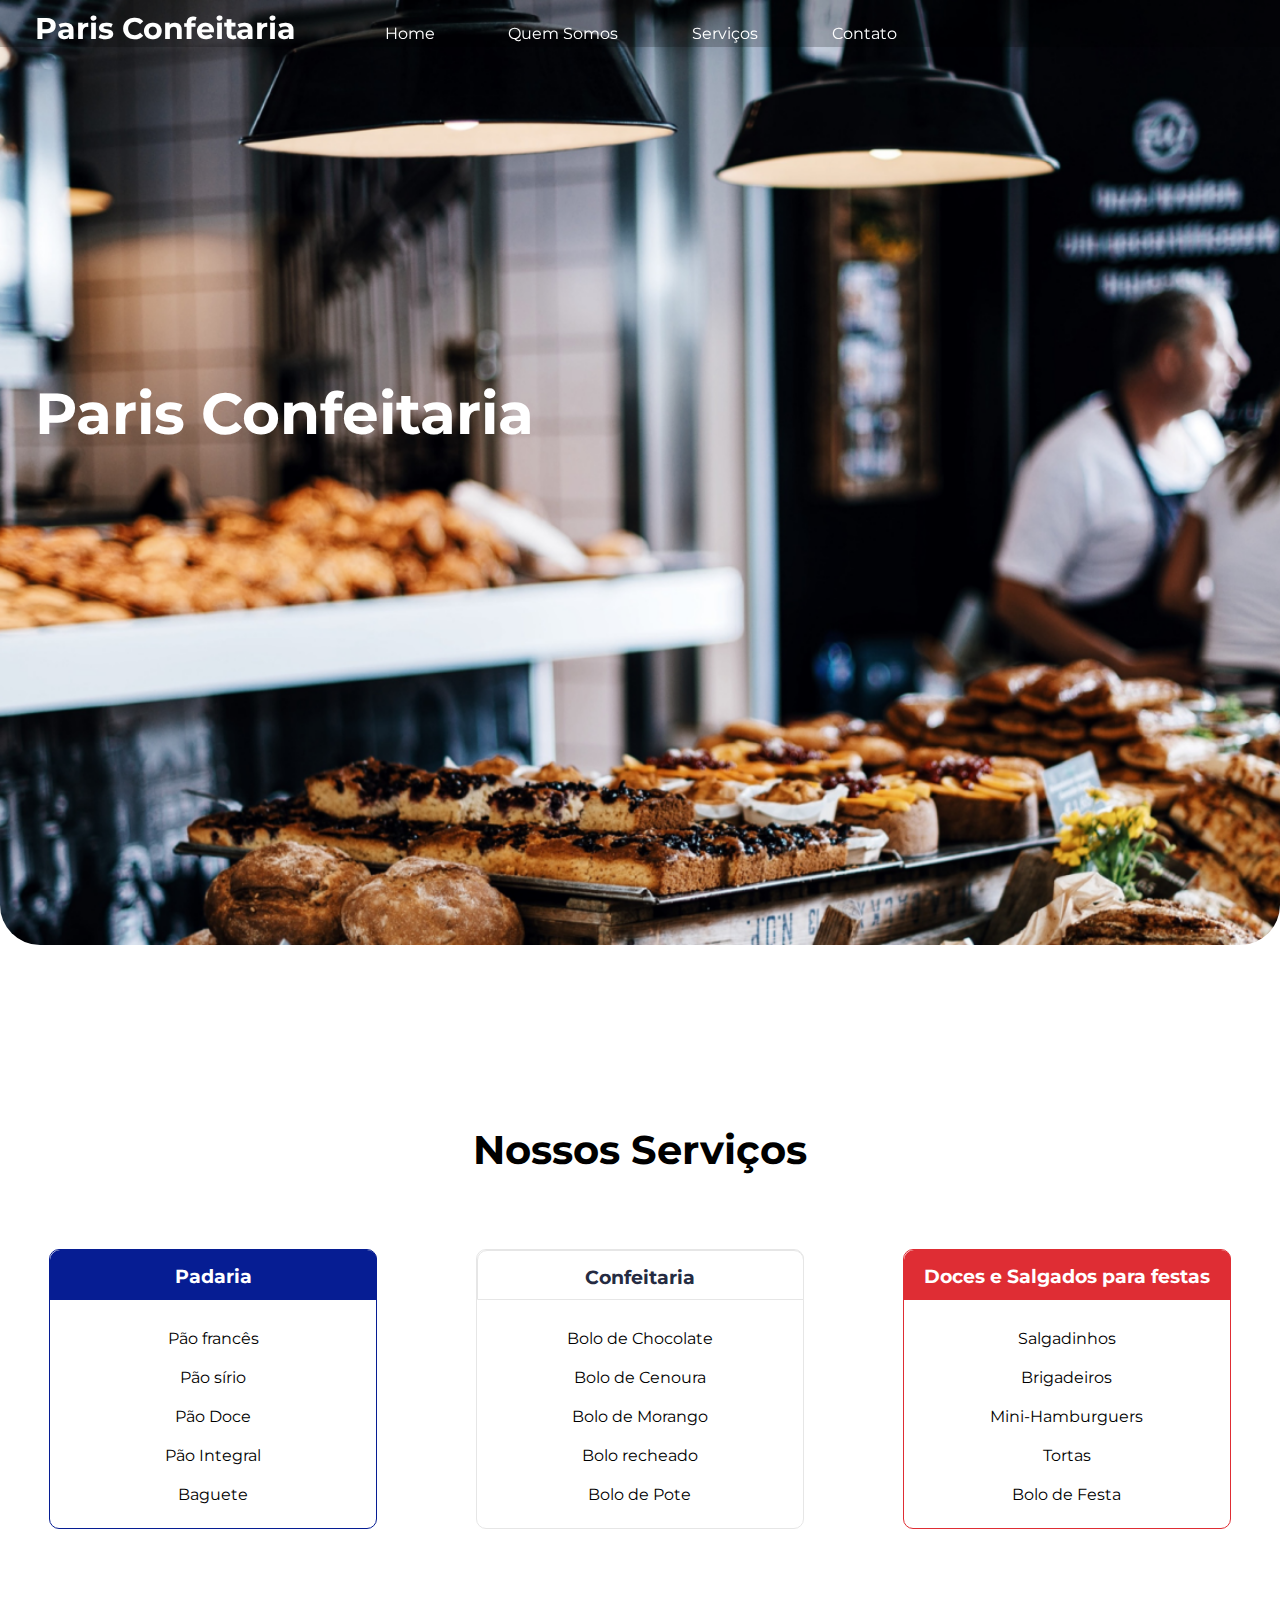
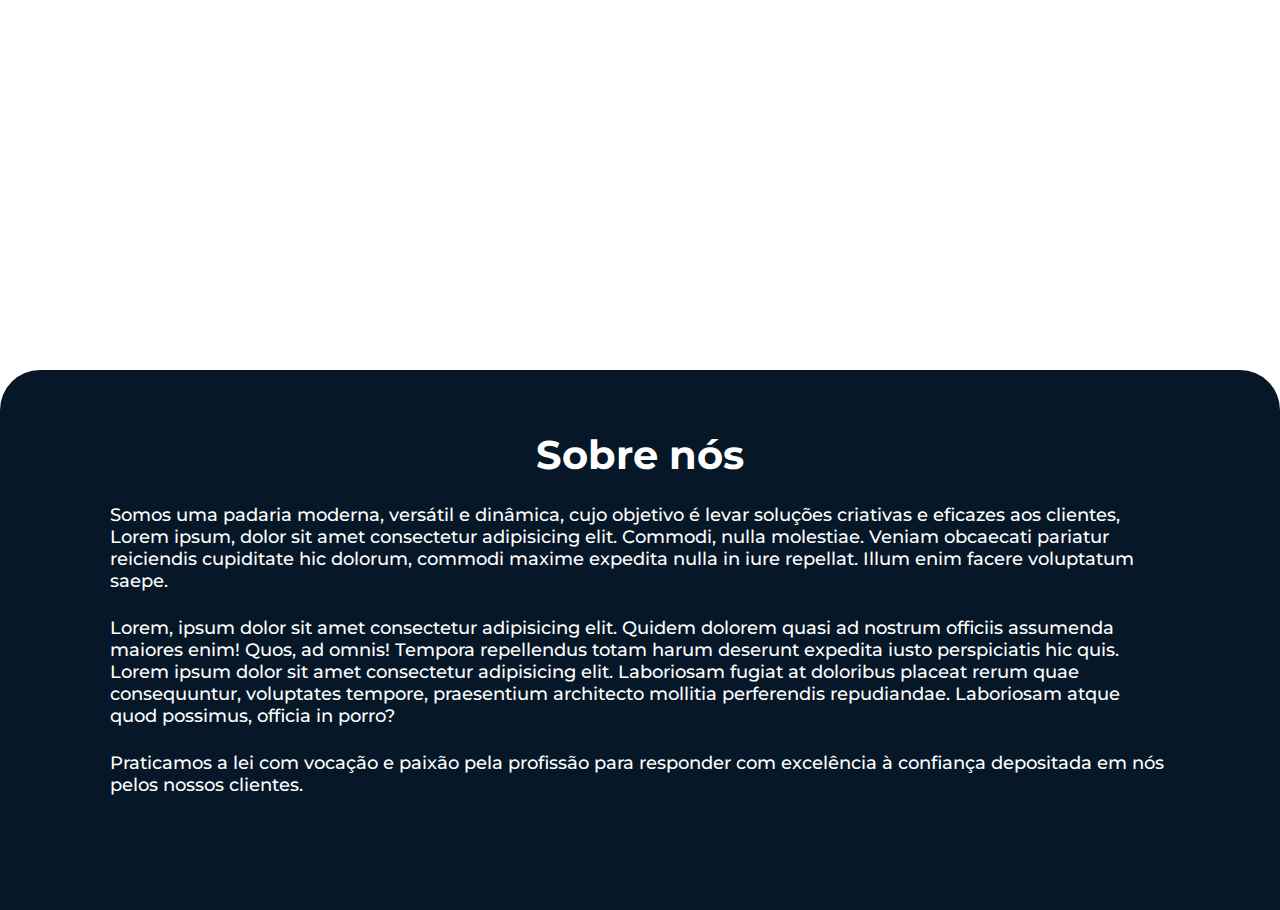
<file: index.html>
<!DOCTYPE html>
<html lang="pt-BR">
  <head>
    <meta charset="UTF-8" />
    <meta http-equiv="X-UA-Compatible" content="IE=edge" />
    <meta name="viewport" content="width=device-width, initial-scale=1.0" />
    <link rel="preconnect" href="https://fonts.googleapis.com" />
    <link rel="preconnect" href="https://fonts.gstatic.com" crossorigin />
    <link
      href="https://fonts.googleapis.com/css2?family=Montserrat:wght@100;300;400;700&display=swap"
      rel="stylesheet"
    />
    <link href="styles.css" rel="stylesheet" />
    <title>Paris Confeitaria</title>
  </head>
  <body>
    <!--Parte Navbar--> 
    <div class="caixa-superior" id="home">
      <div class="cabecalho">
        <h2 class="titulo-cabecalho">Paris Confeitaria</h2>
        <ul class= "nav">
          <li class="link-cabecalho"><a href="#home">Home</a></li>
          <li class="link-cabecalho"><a href="#titulo-inferior">Quem Somos</a></li>
          <li class="link-cabecalho"><a href="#titulo-meio-certo">Serviços</a></li>
          <li class="link-cabecalho"><a onclick="ChamaAbacate()">Contato</a></li>
        </ul>
      </div>

      <!--Fim Parte Navbar--> 
      <!-- Inicio Form -->
      <form id = "formulario-contato" action="https://formsubmit.co/gabrieldamico22@gmail.com" method="POST">
        <label >
          Nome
          <input type="text" name="Nome" placeholder="Digite seu nome" required>
        </label>
        <label>
          E-mail
          <input type="email" name="email" placeholder="Qual seu email?" required></input>

        </label>

        <label>
        Fale conosco
        <textarea name="Duvida" placeholder="Qual sua dúvida?"></textarea>
      </label>

      <button type="submit">Enviar</button>

      </form>
      <!-- Fim Form -->
      <h1>Paris Confeitaria</h1>
    </div>
<div class="pagina-meio" id="titulo-meio-certo">
  <h2 id="titulo-meio">Nossos Serviços</h2>

<div class="caixa-central">
  <div class="card" id="card_01">
    <h3 class ="titulo-card" id="cartão_01"> Padaria </h3>
    <ul class="ul2">
      <li>Pão francês</li>
      <li>Pão sírio</li>
      <li>Pão Doce</li>
      <li>Pão Integral</li>
      <li>Baguete</li>
    </ul>
  </div>

  <div class="card" id="card_02" >
    <h3 class ="titulo-card" id="cartão_02"> Confeitaria </h3>
    <ul class="ul2">
      <li>Bolo de Chocolate</li>
      <li>Bolo de Cenoura</li>
      <li>Bolo de Morango</li>
      <li>Bolo recheado</li>
      <li>Bolo de Pote</li>
    </ul>
  </div>
  
  <div class="card" id="card_03">
    <h3 class ="titulo-card" id="cartão_03"> Doces e Salgados para festas </h3>
    <ul class="ul2">
      <li>Salgadinhos</li>
      <li>Brigadeiros</li>
      <li>Mini-Hamburguers</li>
      <li>Tortas</li>
      <li>Bolo de Festa</li>
    </ul>
  </div>
</div>
</div>

<div class="pagina-sobre" >
  <div class="caixa-inferior">
    <h2 id="titulo-inferior"> Sobre nós </h2>
    <p>
      Somos uma  padaria moderna, versátil e dinâmica, cujo objetivo é levar soluções criativas e eficazes aos clientes, Lorem ipsum, dolor sit amet consectetur adipisicing elit. Commodi, nulla molestiae. Veniam obcaecati pariatur reiciendis cupiditate hic dolorum, commodi maxime expedita nulla in iure repellat. Illum enim facere voluptatum saepe.
    </p>
    
      <p>
       Lorem, ipsum dolor sit amet consectetur adipisicing elit. Quidem dolorem quasi ad nostrum officiis assumenda maiores enim! Quos, ad omnis! Tempora repellendus totam harum deserunt expedita iusto perspiciatis hic quis.
        
        Lorem ipsum dolor sit amet consectetur adipisicing elit. Laboriosam fugiat at doloribus placeat rerum quae consequuntur, voluptates tempore, praesentium architecto mollitia perferendis repudiandae. Laboriosam atque quod possimus, officia in porro?
      </p>

    <p>
      Praticamos a lei com vocação e paixão pela profissão para responder com excelência à confiança depositada em nós pelos nossos clientes.
            
    </p>
    
</div>
<script>
  var formulario = document.getElementById("formulario-contato")
  var i = 0
function ChamaAbacate(){
  i ++
  console.log("clicou")
  formulario.className = "mostrar-formulario"
  if (i == 2){
      i = 0 
      formulario.className = "form"
  }
}

</script>
  </body>
</html>
</file>
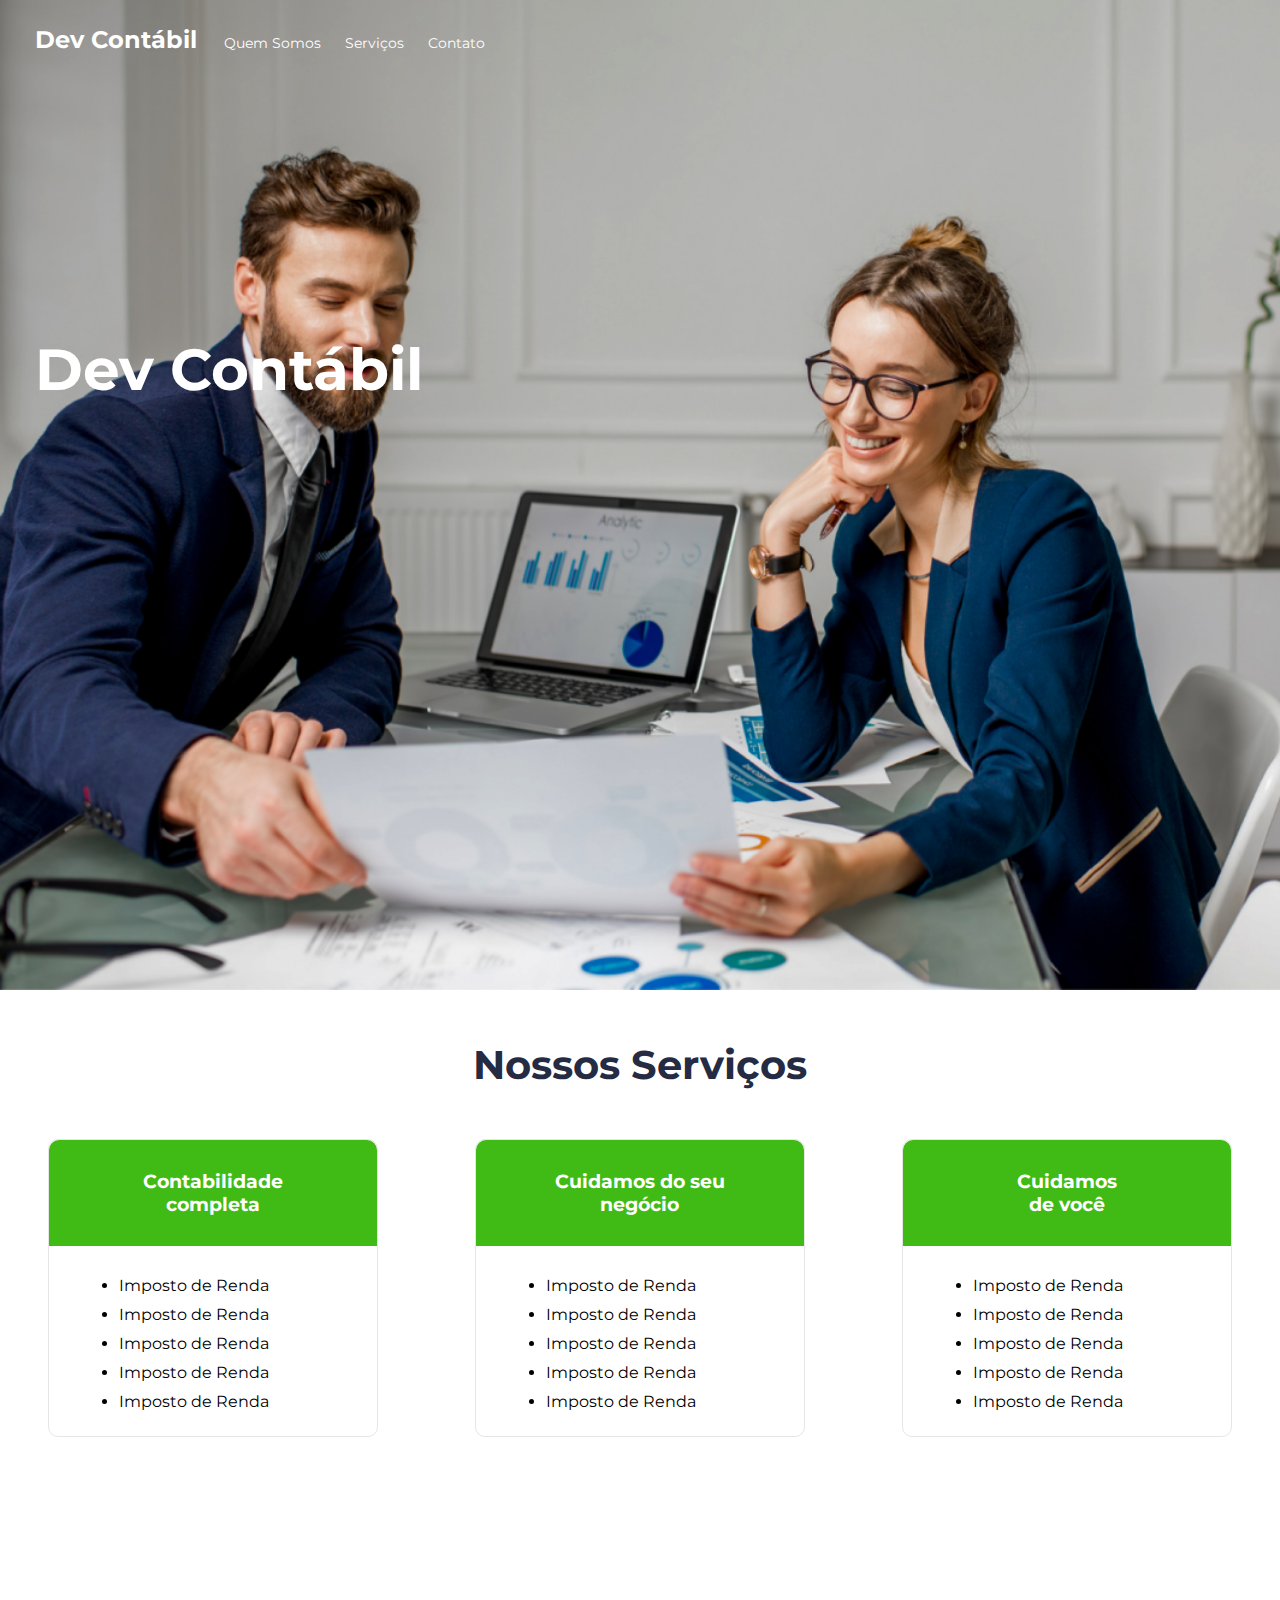
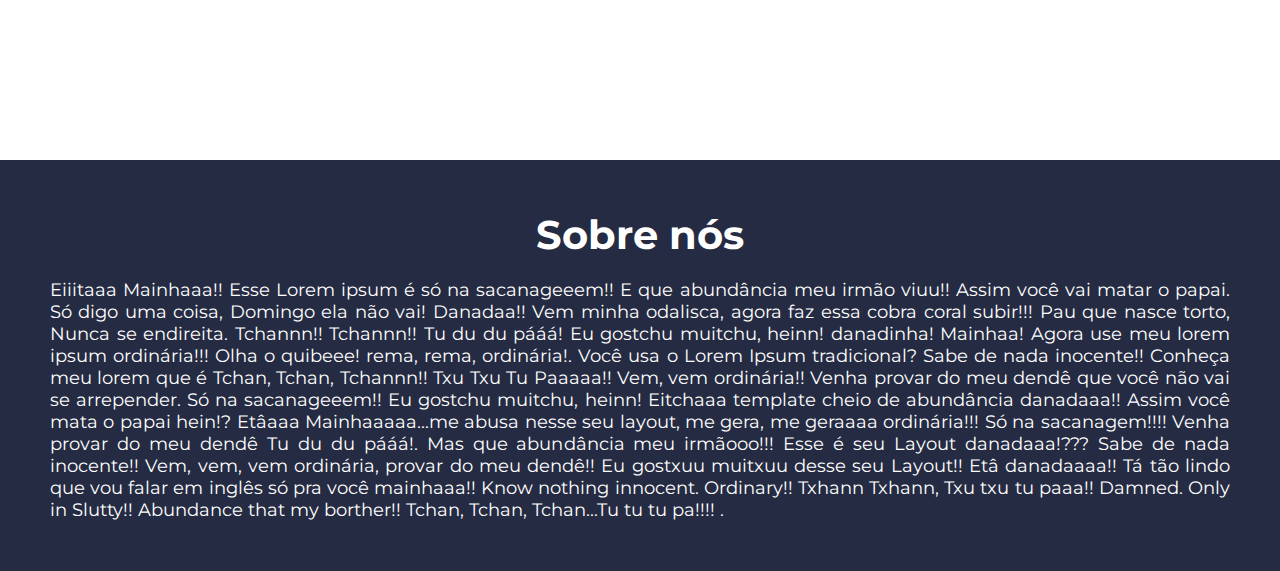
<file: exemplo/index.html>
<!DOCTYPE html>
<html lang="pt-BR">

<head>
    <meta charset="UTF-8">
    <meta http-equiv="X-UA-Compatible" content="IE=edge">
    <meta name="viewport" content="width=device-width, initial-scale=1.0">
    <link rel="stylesheet" type="text/css" href="./styles.css" />
    <link rel="preconnect" href="https://fonts.googleapis.com">
    <link rel="preconnect" href="https://fonts.gstatic.com" crossorigin>
    <link href="https://fonts.googleapis.com/css2?family=Montserrat:wght@100;300;400;700&display=swap" rel="stylesheet">
    <script src="./script.js"></script>
    <title>Dev Contábil</title>
</head>

<body>

    <body>
        <div class="caixa-superior">
            <div class="cabecalho">
                <h2 class="titulo-cabecalho"> Dev Contábil </h2>
                <a href="#titulo-inferior" class="link-cabecalho">Quem Somos</a>
                <a href="#titulo-meio" class="link-cabecalho">Serviços</a>
                <a class="link-cabecalho" onclick="ChamaAbacate()">Contato</a>

            </div>

            <!-- Forms -->
            <div>
                <h1>Dev Contábil</h1>
                
                <form id = "formulario-contato" action="https://formsubmit.co/wiravo9991@leezro.com" method="POST">
                    <h3 class="titulo-formulario"> Entre em Contato</h3>
                    <label>
                        Nome
                        <input type="text" name="Nome" placeholder="Digite seu nome" required>
                    </label>

                    <label>
                        E-mail
                        <input type="email" name="Email" placeholder="Digite seu email" required>
                    </label>

                    <label>
                        Fale conosco
                        <textarea name="Duvida" placeholder="Qual sua dúvida?"></textarea>
                    </label>
                    
                    <button type="submit">Enviar</button>

                </form>
            </div>
        </div>
        <!-- Nossos Serviços -->
        <div class = "pagina-meio">
        <h2 id="titulo-meio"> Nossos Serviços</h2>
        <div class="caixa-central">
            <div class="card">
                <h3 class="titulo-card"> Contabilidade completa </h3>
                <ul>
                    <li>Imposto de Renda</li>
                    <li>Imposto de Renda</li>
                    <li>Imposto de Renda</li>
                    <li>Imposto de Renda</li>
                    <li>Imposto de Renda</li>
                </ul>
            </div>

            <div class="card">
                <h3 class="titulo-card"> Cuidamos do seu negócio </h3>
                <ul>
                    <li>Imposto de Renda</li>
                    <li>Imposto de Renda</li>
                    <li>Imposto de Renda</li>
                    <li>Imposto de Renda</li>
                    <li>Imposto de Renda</li>
                </ul>
            </div>
            <div class="card">
                <h3 class="titulo-card" id="patinho-feio"> Cuidamos de você </h3>
                <ul>
                    <li>Imposto de Renda</li>
                    <li>Imposto de Renda</li>
                    <li>Imposto de Renda</li>
                    <li>Imposto de Renda</li>
                    <li>Imposto de Renda</li>
                </ul>
            </div>
        </div>
        <!-- Sobre nós -->
        </div>
        <div class="caixa-inferior">

            <h2 id="titulo-inferior"> Sobre nós </h2>

                <p class="texto-sobre">
                    Eiiitaaa Mainhaaa!! Esse Lorem ipsum é só na sacanageeem!! E que abundância meu irmão viuu!! Assim você
                    vai
                    matar o papai. Só digo uma coisa, Domingo ela não vai! Danadaa!! Vem minha odalisca, agora faz essa
                    cobra
                    coral subir!!! Pau que nasce torto, Nunca se endireita. Tchannn!! Tchannn!! Tu du du pááá! Eu gostchu
                    muitchu, heinn! danadinha! Mainhaa! Agora use meu lorem ipsum ordinária!!! Olha o quibeee! rema, rema,
                    ordinária!.
                    Você usa o Lorem Ipsum tradicional? Sabe de nada inocente!! Conheça meu lorem que é Tchan, Tchan,
                    Tchannn!!
                    Txu Txu Tu Paaaaa!! Vem, vem ordinária!! Venha provar do meu dendê que você não vai se arrepender. Só na
                    sacanageeem!! Eu gostchu muitchu, heinn! Eitchaaa template cheio de abundância danadaaa!! Assim você
                    mata o
                    papai hein!? Etâaaa Mainhaaaaa...me abusa nesse seu layout, me gera, me geraaaa ordinária!!! Só na
                    sacanagem!!!! Venha provar do meu dendê Tu du du pááá!.

                    Mas que abundância meu irmãooo!!! Esse é seu Layout danadaaa!??? Sabe de nada inocente!! Vem, vem, vem
                    ordinária, provar do meu dendê!! Eu gostxuu muitxuu desse seu Layout!! Etâ danadaaaa!! Tá tão lindo que
                    vou
                    falar em inglês só pra você mainhaaa!! Know nothing innocent. Ordinary!! Txhann Txhann, Txu txu tu
                    paaa!!
                    Damned. Only in Slutty!! Abundance that my borther!! Tchan, Tchan, Tchan...Tu tu tu pa!!!! .
                </p>

        </div>

    </body>
    <script>
        var formulario = document.getElementById("formulario-contato")
        var i = 0
    function ChamaAbacate(){
        i ++
        console.log("clicou")
        formulario.className = "mostrar-formulario"
        if (i == 2){
            i = 0 
            formulario.className = "form"
        }
}
    </script>

</html>
</body>

</html>
</file>
<file: styles.css>
* {
  margin: 0;
  padding: 0;
  box-sizing: border-box;
  font-family: 'Montserrat', sans-serif;
  --red: #ac0101;
  --white: hsla(0, 0%, 100%, 1);
  --green: #40bb15;
  --Azul-sobre: hsla(209, 75%, 9%, 1);
}
.caixa-superior {
  background-image: url(./288957-fernanda-entregar-ate-dia\ 8.png);
  background-size: cover;
  height: 105vh;
  border-radius: 0px 0px 40px 40px;
}
html {
  scroll-behavior: smooth;
}
.cabecalho {
  width: 100%;
  position: fixed;
  padding-top: 10px;
  padding-left: 35px;
  color: var(--white);
  background-color: hsla(0, 0%, 0%, 0.212);
}
.titulo-cabecalho {
  display: inline;
  cursor: pointer;
}
.link-cabecalho {
  display: inline;
  cursor: pointer;
  text-decoration: none;
}
ul {
  display: inline;
  list-style: none;
  margin-left: 4%;
}
a {
  padding: 0% 2%;
  text-decoration: none;
  border-radius: 5px;
  color: #ffffff;
  transition-property: font-size;
  transition-duration: 0.75s;
}
a:visited {
  color: #ffffff;
}

a:hover {
  color: var(--red);
  font-size: 25px;
  transition-property: color;
  transition-duration: 0.75s;
  transition-property: font-size;
  transition-duration: 0.75s;
}
h1 {
  font-size: 58px;
  color: var(--white);
  position: relative;
  top: 40%;
  margin-left: 35px;
  object-fit: cover;
  transition-property: color;
  transition-duration: 1s;
}
h1:hover {
  color: var(--red);
  transition-property: color;
  transition-duration: 0.75s;
}

.mostrar-formulario {
  visibility: visible;
  opacity: 1;
}

form {
  visibility: hidden;
  opacity: 0;
  transition: opacity 1s linear;
  background-color: #ffffff;
  border-radius: 10px;
  float: right;
  padding: 20px;
  margin-top: 80px;
  margin-right: 50px;
  position: relative;
  bottom: 0px;
  z-index: 1;
}

input {
  display: block;
  background: #f9f9f9;
  border: 1px solid #e6e6e6;
  box-sizing: border-box;
  border-radius: 5px;
  height: 40px;
  width: 350px;
  margin-bottom: 20px;
  padding-left: 15px;
}
textarea {
  display: block;
  background: #f9f9f9;
  border: 1px solid #e6e6e6;
  box-sizing: border-box;
  border-radius: 5px;
  height: 100px;
  width: 350px;
  margin-bottom: 20px;
  padding-left: 15px;
  padding-top: 10px;
}
button {
  background-color: var(--red);
  border: none;
  cursor: pointer;
  height: 50px;
  width: 350px;
  border-radius: 5px;
  margin-top: 10px;
  color: white;
  transition: transform 250ms;
}
button:hover {
  transform: translateY(-5px);
}
#titulo-meio {
  font-family: 'Montserrat', sans-serif;
  font-size: 40px;
}
#titulo-meio-certo {
}

label {
  font-size: 14px;
  color: #252b42;
}
h2 {
  font-size: 30px;
  text-align: center;
  margin: 50px 0px 75px 0px;
}
.pagina-meio {
  margin-top: 180px;
  margin-bottom: -100px;
  height: 105vh;
}
.titulo-card {
  color: var(--white);
  border-radius: 10px 10px 0px 0px;
  text-align: center;
  padding-top: 15px;
  width: 327px;
  height: 50px;
}
.card {
  width: 328px;
  height: 280px;
  border-radius: 10px;
  background-color: #ffffff;
  border: 1px solid #e6e6e6;
  transition: transform 250ms;
}
.card:hover {
  cursor: pointer;
  transform: translateY(-10px);
  transition: transform 250ms;
  z-index: 10;
}
#card_01 {
  border: 1px solid #061d93;
}
#card_02 {
  border: 1px solid #e6e6e6;
}
#card_03 {
  border: 1px solid #df2d34;
}
#cartão_01 {
  background-color: #061d93;
}
#cartão_02 {
  background-color: var(--white);
  color: #252b42;
  border: 1px solid #e6e6e6;
}
#cartão_03 {
  background-color: #df2d34;
}
.ul2 {
  text-align: center;
}
li {
  padding: 10px;
}
.caixa-central {
  display: flex;
  justify-content: space-around;
}
.pagina-sobre {
  border-radius: 40px 40px 0px 0px;
  background-color: hsla(209, 75%, 9%, 1);
  height: 60vh;
}
.caixa-inferior {
  padding: 10px 10px 0px 10px;
  color: var(--white);
}
#titulo-inferior {
  font-size: 40px;
  font-weight: 700;
  margin-bottom: 25px;
}
p {
  font-weight: 500;
  font-size: 18px;
  margin-left: 100px;
  margin-right: 100px;
  margin-bottom: 25px;
}
</file>
<file: exemplo/styles.css>
/*
vh -> view height / altura da tela dividido por 100
vw -> view width /largura da tela dividido por 100
margin -> margem espaçar fora
padding -> margem INTERNA espaçar dentro
display -> troca a forma que o elemento se comporta na tela (ex: fica sozinho na linha ou na mesma linha com
outros elementos 
border-radius: -> arredonda bordas*/

* {
  margin: 0;
  padding: 0;
  box-sizing: border-box;
  font-family: 'Montserrat', sans-serif;
}

.caixa-superior {
  background-image: url('./288957-fernanda-entregar-ate-dia\ 6.png');
  background-size: cover;
  height: 110vh;
}
.cabecalho {
  padding-top: 25px;
  padding-left: 35px;
}
.titulo-cabecalho {
  font-size: 24px;
  color: #ffffff;
  display: inline;
  cursor: pointer;
}

.link-cabecalho {
  font-size: 14px;
  color: #ffffff;
  display: inline;
  margin-left: 20px;
  cursor: pointer;
  text-decoration: none;
}

h1 {
  font-size: 58px;
  color: #ffffff;
  position: relative;
  top: 280px;
  margin-left: 35px;
}

.mostrar-formulario {
  visibility: visible;
  opacity: 1;
}
form {
  visibility: hidden;
  opacity: 0;
  transition: opacity 1s linear;
  background-color: #ffffff;
  border-radius: 10px;
  float: right;
  padding: 20px;
  margin-right: 50px;
  position: relative;
  bottom: 0px;
}
input {
  display: block;
  background: #f9f9f9;
  border: 1px solid #e6e6e6;
  box-sizing: border-box;
  border-radius: 5px;
  height: 40px;
  width: 350px;
  margin-bottom: 20px;
  padding-left: 15px;
}
textarea {
  display: block;
  height: 130px;
  width: 350px;
  background: #f9f9f9;
  margin-bottom: 20px;
  border: 1px solid #e6e6e6;
  padding-left: 15px;
  padding-top: 10px;
}

.titulo-formulario {
  font-size: 24px;
  margin-bottom: 30px;
  text-align: center;
}

label {
  font-size: 14px;
  font-weight: 600;
  color: #252b42;
}

button {
  width: 350px;
  height: 52px;
  cursor: pointer;
  border: none;
  border-radius: 5px;
  background: #40bb15;
  color: #ffffff;
}

.pagina-meio {
  height: 80vh;
}
.caixa-central {
  display: flex;
  justify-content: space-around;
}
#titulo-meio {
  font-size: 40px;
  color: #252b42;
  text-align: center;
  margin-top: 50px;
  margin-bottom: 50px;
}
.card {
  width: 330px;
  border-radius: 10px;
  background-color: #ffffff;
  border: 1px solid #e6e6e6;
}
.titulo-card {
  background-color: #40bb15;
  color: #ffffff;
  text-align: center;
  padding: 30px 50px;
  border-radius: 10px 10px 0px 0px;
}
#patinho-feio {
  background-color: #40bb15;
  color: #ffffff;
  text-align: center;
  padding: 30px 100px;
  border-radius: 10px 10px 0px 0px;
}

ul {
  padding: 20px;
}

li {
  margin-bottom: 5px;
  margin-top: 10px;
  margin-left: 50px;
}
.caixa-inferior {
  background-color: #252b42;
  color: #ffffff;
}

.caixa-inferior {
  background-color: #252b42;
}

#titulo-inferior {
  color: #ffffff;
  font-size: 40px;
  text-align: center;
  padding-top: 50px;
}

.texto-sobre {
  font-size: 18px;
  color: #ffffff;
  padding: 20px 50px 50px 50px;
  text-align: justify;
}
</file>
